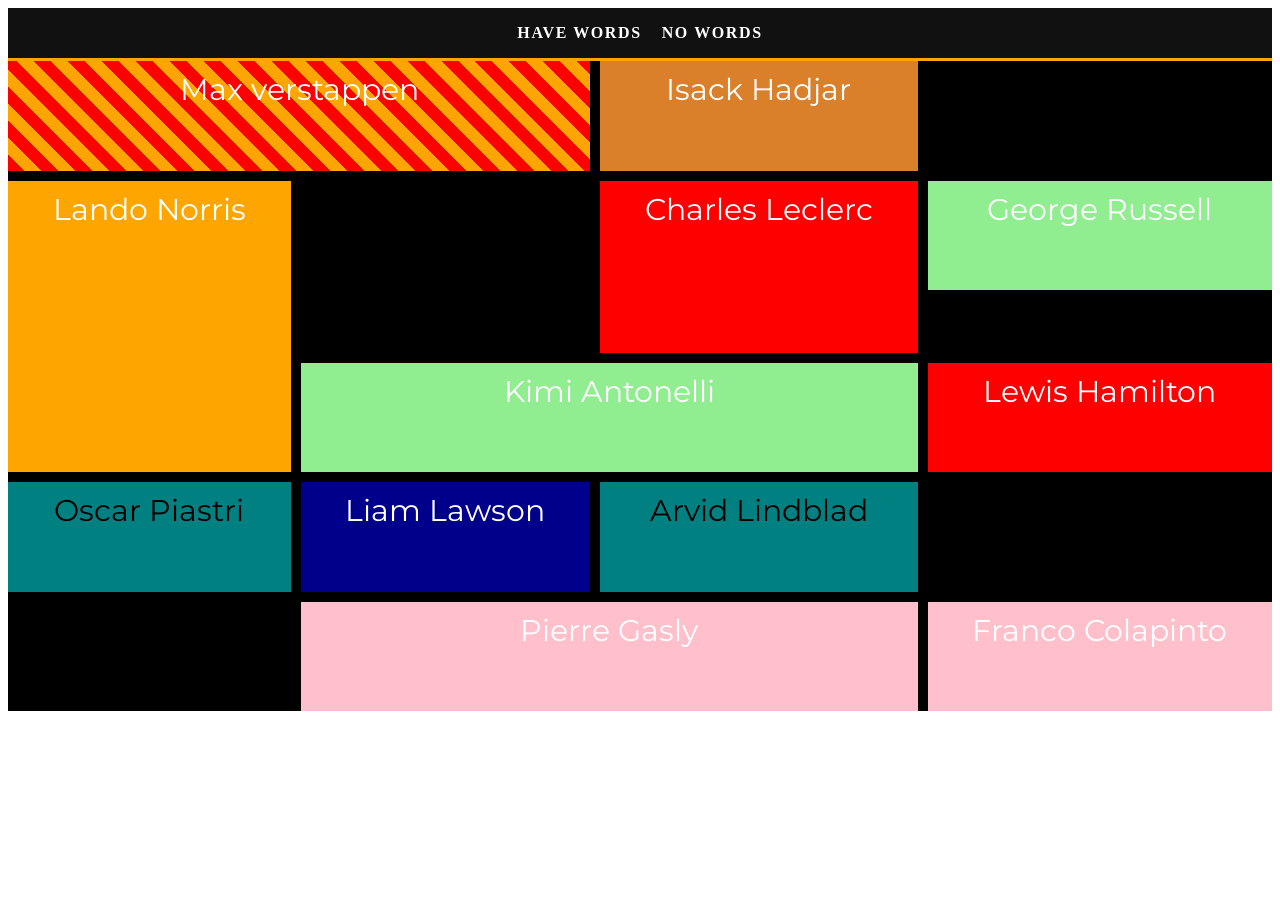
<file: Index.html>
<!DOCTYPE html> 
<html>

    <head>
        <meta charset="utf-8">
        <title>Mondrian</title>
        <link rel="preconnect" href="https://fonts.googleapis.com">
        <link rel="preconnect" href="https://fonts.gstatic.com" crossorigin>
        <link href="https://fonts.googleapis.com/css2?family=Montserrat:wght@400;700&display=swap" rel="stylesheet">
        <link rel="stylesheet" href="style.css">
    </head>






    <body>
        <header class="navbar">
            <a class="nav-link" href="Index.html">Have words</a>
            <a class="nav-link" href="page2.html">No words</a>
        </header>

        <div class="boxbox">
            <div class="item Maxverstappen">Max verstappen</div> 
            <div class="item IsackHadjar">Isack Hadjar</div>
            <div class="item GeorgeRussell">George Russell</div>
            <div class="item KimiAntonelli">Kimi Antonelli</div>
            <div class="item LewisHamilton">Lewis Hamilton</div>
            <div class="item CharlesLeclerc">Charles Leclerc</div>
            <div class="item LandoNorris">Lando Norris</div>
            <div class="item">Oscar Piastri</div>
            <div class="item LiamLawson">Liam Lawson</div>
            <div class="item">Arvid Lindblad</div>
            <div class="item PierreGasly">Pierre Gasly</div>
            <div class="item FrancoColapinto">Franco Colapinto</div>
        </div>










    </body>

</html>
</file>
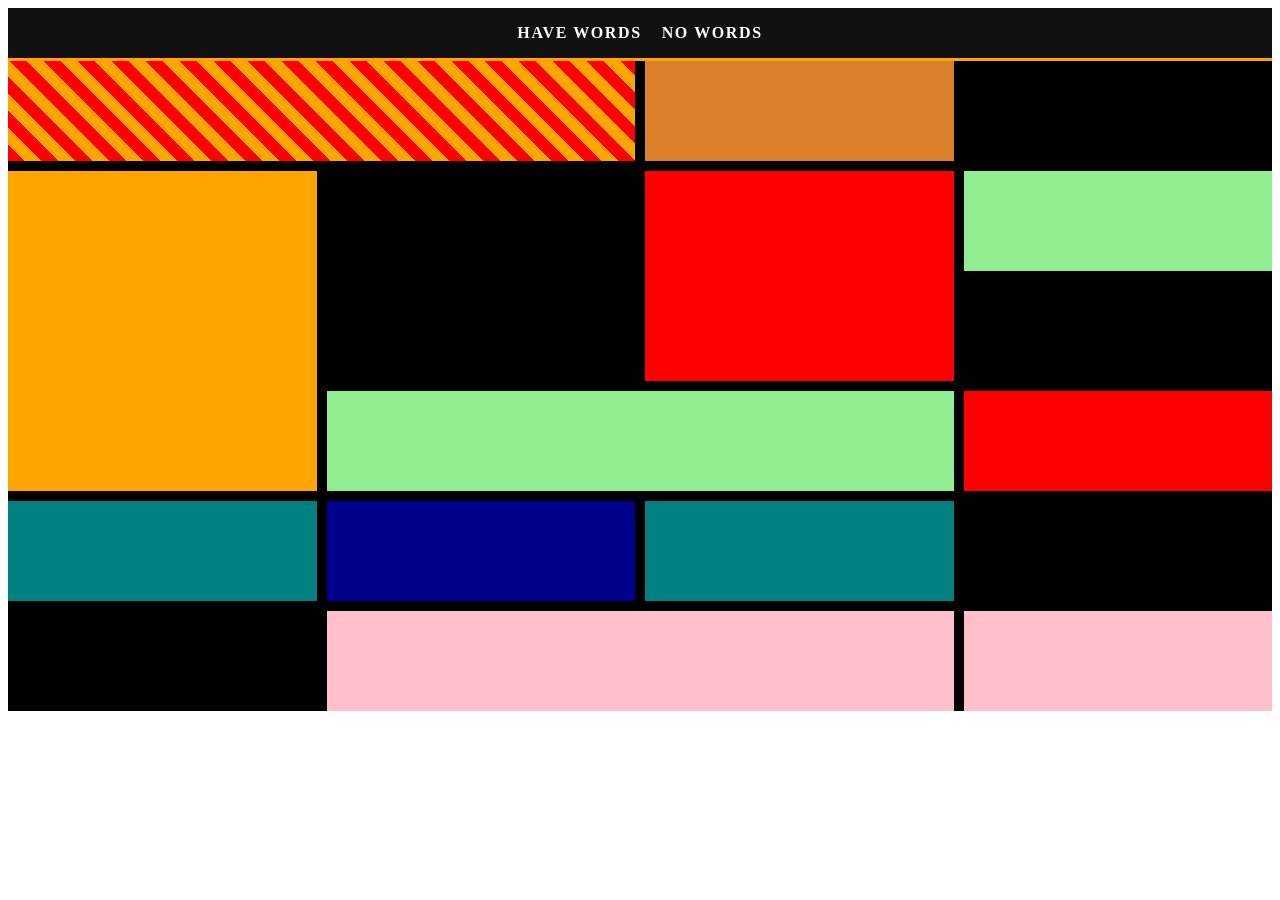
<file: page2.html>
<!DOCTYPE html> 
<html>

    <head>
        <meta charset="utf-8">
        <title>Mondrian</title>
        <link rel="preconnect" href="https://fonts.googleapis.com">
        <link rel="preconnect" href="https://fonts.gstatic.com" crossorigin>
        <link href="https://fonts.googleapis.com/css2?family=Montserrat:wght@400;700&display=swap" rel="stylesheet">
        <link rel="stylesheet" href="style.css">
        <style>
            .boxbox{
                grid-template-columns: repeat(4, 1fr);
                grid-auto-rows: 1fr;
            }
        </style>
    </head>






    <body>
        <header class="navbar">
            <a class="nav-link" href="Index.html">Have words</a>
            <a class="nav-link" href="page2.html">No words</a>
        </header>

        <div class="boxbox">
            <div class="item Maxverstappen"></div> 
            <div class="item IsackHadjar"></div>
            <div class="item GeorgeRussell"></div>
            <div class="item KimiAntonelli"></div>
            <div class="item LewisHamilton"></div>
            <div class="item CharlesLeclerc"></div>
            <div class="item LandoNorris"></div>
            <div class="item"></div>
            <div class="item LiamLawson"></div>
            <div class="item"></div>
            <div class="item PierreGasly"></div>
            <div class="item FrancoColapinto"></div>
        </div>

        


    </body>

</html>
</file>
<file: style.css>
.boxbox{
    background-color:  black;
    display: grid;
    grid-template-columns: auto auto auto auto;
    grid-gap: 10px;
    height: 650px
}



.item{
     background-color: teal;
     color: black;
     font-size: 30px;
     padding: 10px;
     text-align: center;
     font-family: 'Montserrat', sans-serif;
}

.item.Maxverstappen{
    background: repeating-linear-gradient(45deg, red 0 12px, orange 12px 24px);
    color: white;
}

.item.CharlesLeclerc{
    background-color: red;
    color: white;
}


.Maxverstappen{
    grid-column-start: 1;
    grid-column-end: 3;
}


.CharlesLeclerc{
    grid-row-start: 2;
    grid-row-end: 4;
    grid-column-start: 3;
    grid-column-end: 4;
}

.KimiAntonelli{
    grid-column-start: 2;
    grid-column-end: 4;
}

.item.KimiAntonelli{
    background-color: lightgreen;
    color: white;
}

.LandoNorris{
    grid-row-start: 2;
    grid-row-end: 5;
}

.item.LandoNorris{
    background-color: orange;
    color: white;
}


.PierreGasly{
    grid-row-start:6 ;
    grid-row-end:7 ;
    grid-column-start: 2;
    grid-column-end: 4;
}

.item.PierreGasly{
    background-color: pink;
    color: white;
}


.GeorgeRussell{
    grid-row-start: 2;
    grid-row-end: 3;
    grid-column-start: 4;
    grid-column-end: 5;
}

.item.GeorgeRussell{
    background-color: lightgreen;
    color: white;
}


.FrancoColapinto{
    grid-row-start: 6;
    grid-row-end: 7;
    grid-column-start: 4;
    grid-column-end: 5;
}

.item.FrancoColapinto{
    background-color: pink;
    color: white;
}


.item.LewisHamilton{
    background-color: red;
    color: white;
}

.item.LiamLawson{
    background-color: darkblue;
    color: white;
}

.item.IsackHadjar{
    background-color: rgb(218, 128, 43);
    color: white;
}

.navbar{
    display: flex;
    justify-content: center;
    gap: 20px;
    padding: 16px;
    background: #111;
    border-bottom: 3px solid orange;
}

.nav-link{
    color: white;
    text-decoration: none;
    font-weight: 700;
    text-transform: uppercase;
    letter-spacing: 0.1em;
}

.nav-link:hover{
    color: orange;
}
</file>
